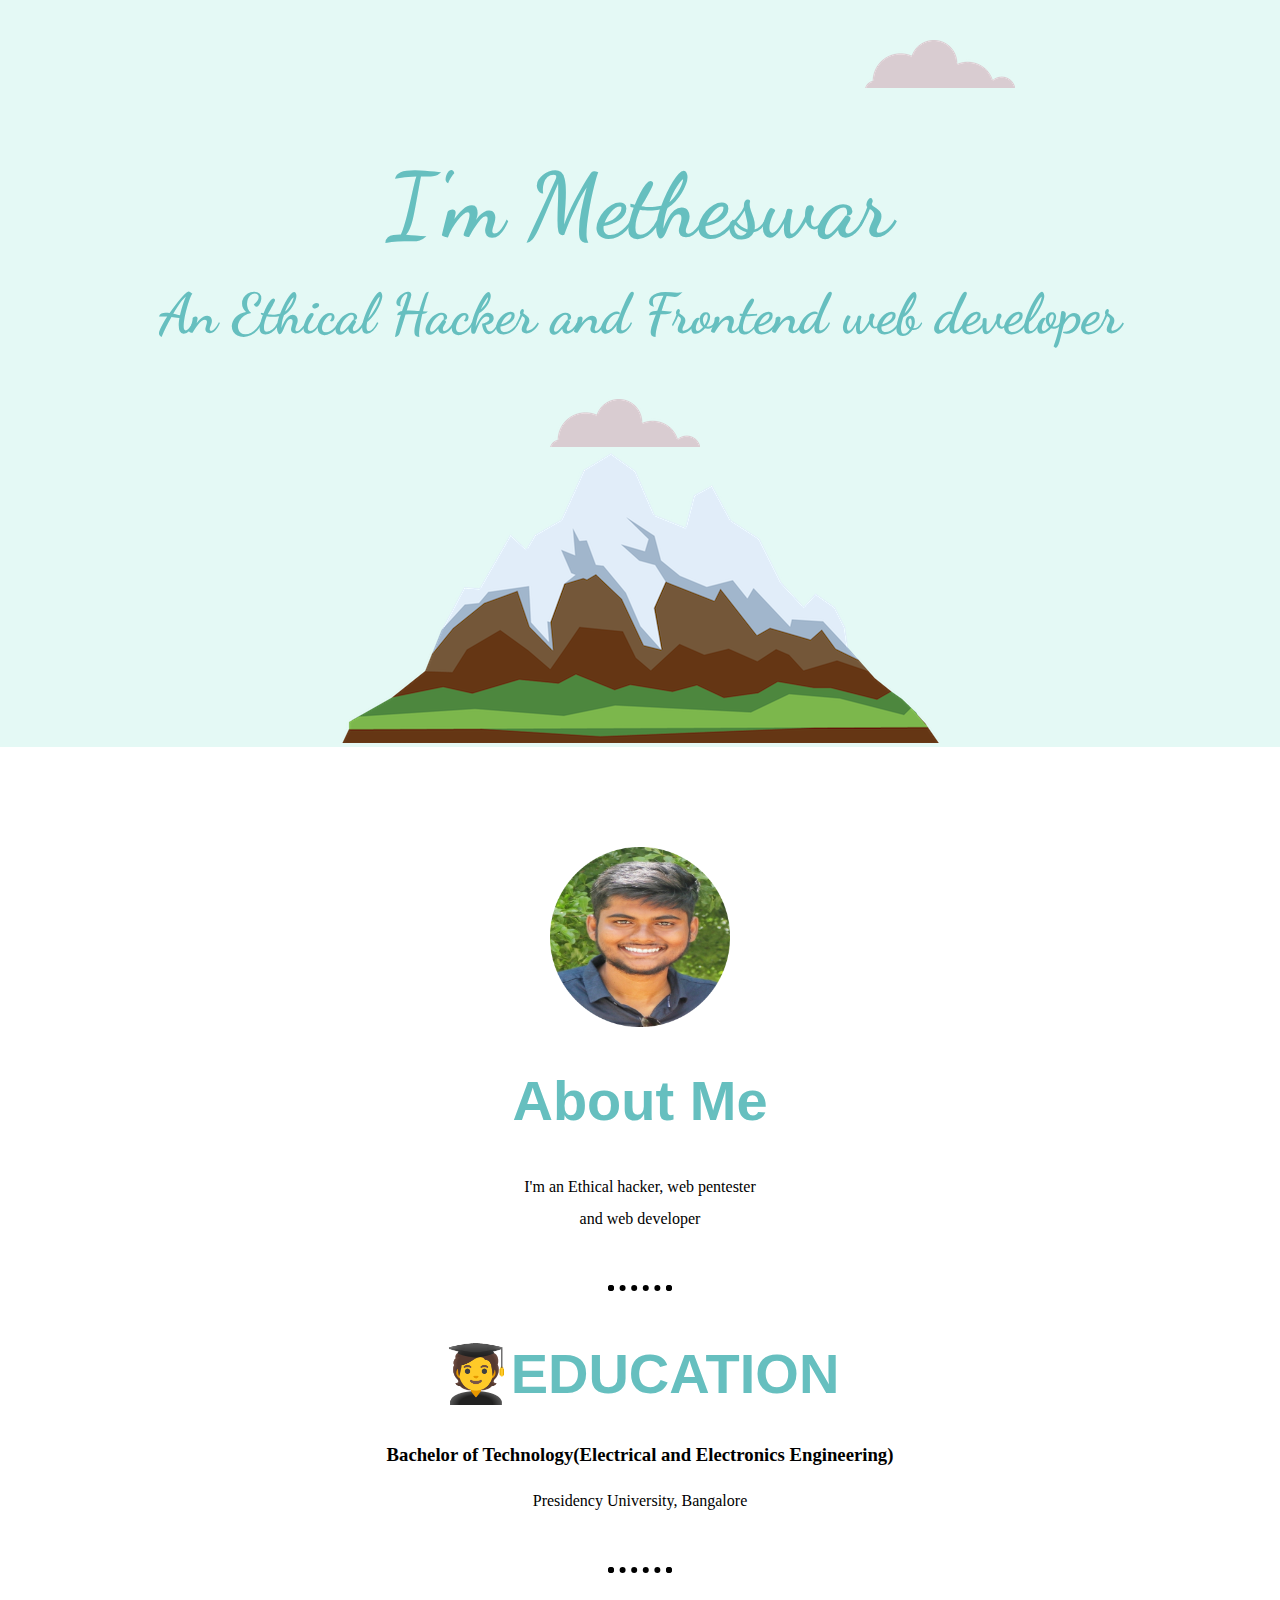
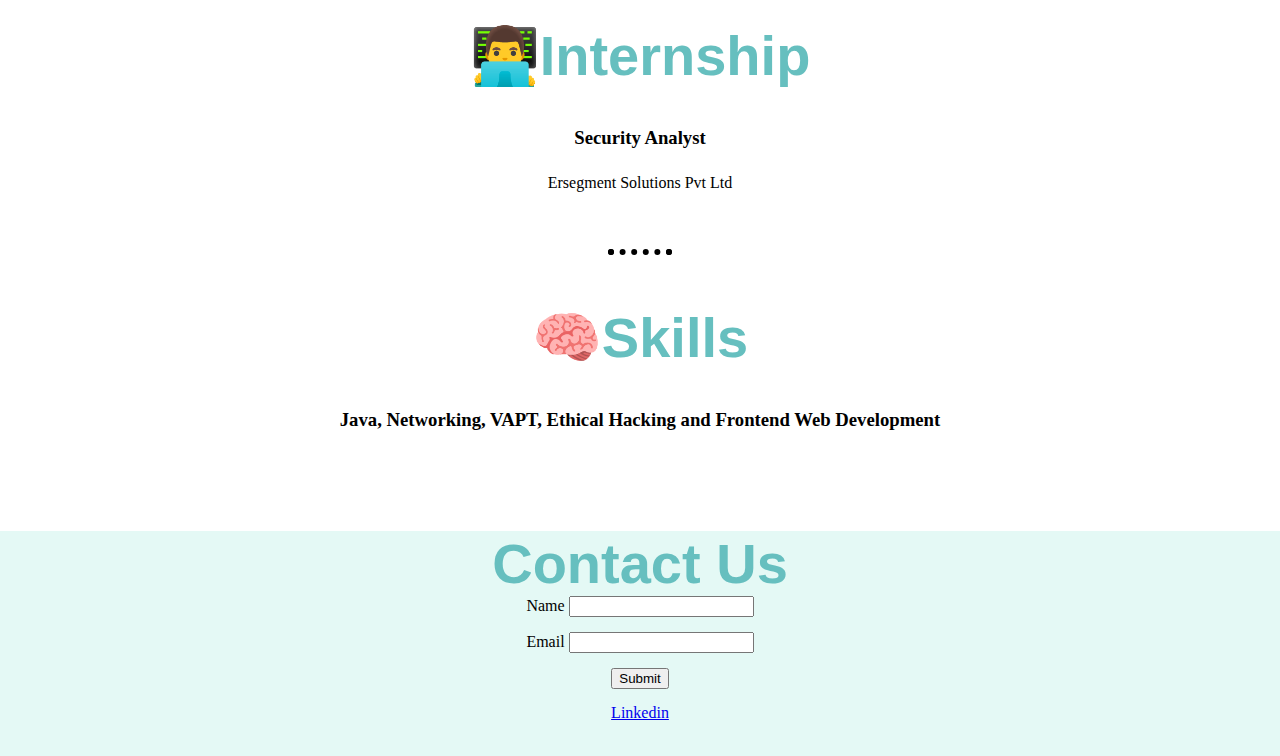
<file: index.html>
<!DOCTYPE html>
<html lang="en" dir="ltr">

<head>
  <meta charset="utf-8">
  <title>Metheswar website</title>
</head>
<link rel="stylesheet" href="style.css">
<link rel="icon" href="favicon.ico">
<link rel="preconnect" href="https://fonts.googleapis.com">
<link rel="preconnect" href="https://fonts.gstatic.com" crossorigin>
<link href="https://fonts.googleapis.com/css2?family=Dancing+Script&display=swap" rel="stylesheet">

<body>
  <div class="topcontainer">
    <img src="cloud.png" alt="" style="margin-top: 40px;margin-left: 600px;">



    <h1 style="margin-bottom: 20px;">I'm Metheswar</h1>
    <h2 style="margin-top: 20px;">An Ethical Hacker and Frontend web developer</h2>
<img src="cloud.png" alt="" class="bottom-cloud">
<img src="mountain.png" alt="">
</div>
<div class="middle-container" style="
    margin-top: 0px;
">
<img src="metheswar1.png" alt="" style="
    width: 180px;
    height: 180px;
    margin-top: 100px;
">
<h2 class="middle">About Me</h2>
<p class="intro">I'm an Ethical hacker, web pentester and web developer</p>
<hr>
<h2 class="middle">🧑‍🎓EDUCATION</h2>
<h3>Bachelor of Technology(Electrical and Electronics Engineering)</h3>
<p>Presidency University, Bangalore</p>
<hr>
<h2 class="middle">👨‍💻Internship</h2>
<h3>Security Analyst</h3>
<p>Ersegment Solutions Pvt Ltd</p>
<hr>
<h2 class='middle'>🧠Skills</h2>
<h3>Java, Networking, VAPT, Ethical Hacking and Frontend Web Development</h3>
</div>
<div class="bottom">
  <h2 class="middle" style="
      margin-bottom: 0px;
  ">Contact Us</h2>
  <form class=""  method="post">
    <label>Name</label>
    <input type="text" name="" value="" style="
    margin-bottom: 15px;
">
<br>
<label for="">Email</label>
<input type="text" name="" value="" style="
    margin-bottom: 15px;
">
<br>
<input type="submit" name="""" style="margin-bottom: 15px;">

  </form>
  <a href="https://www.linkedin.com/in/metheswar-s-r-92a776244/" target="-blank">Linkedin</a>
</div>
</body>
</html>
</file>
<file: style.css>
body {
  background-color: white;
  margin: 0;
  text-align: center;
}


span.home {
  float: right;
  margin-right: 20px;
  font-size: 40px;
}

div.topcontainer {
position: relative;
background-color: #E4F9F5;
}

h1 {
  color: #66BFBF;
  font-size: 5.625rem;
  margin: 50px auto 0 auto;
  font-family: 'Dancing Script', cursive;
  display: block;
  margin-block-start: 0.67em;
  margin-block-end: 0.67em;
  margin-inline-start: 0px;
  margin-inline-end: 0px;
  font-weight: bold;
}

h2 {
  color: #66BFBF;
  font-size: 3.5rem;
  margin: 50px auto 0 auto;
  font-family: 'Dancing Script', cursive;
  display: block;
  margin-block-start: 0.67em;
  margin-block-end: 0.67em;
  margin-inline-start: 0px;
  margin-inline-end: 0px;
  font-weight: bold;
}
.bottom-cloud {
    position: absolute;
    left: 550px;
    bottom: 300px;
}
div.middle-container{
      margin: 100px 0;
      height: auto;

}

h2.middle{
  font-family: sans-serif;
}
.intro{
  width: 20%;
  margin: auto;
}
p{
  line-height: 2;
}
hr {
    border: dotted black 6px;
    border-bottom: none;
    width: 4%;
    margin: 50px auto;
}
.code-img{
  width: 10%;
}
.skill{
  width: 50%;
  margin: 100px auto 100px auto;
  text-align: left;
}
div.bottom{
  height: 225px;
  background-color: #E4F9F5
}
</file>
